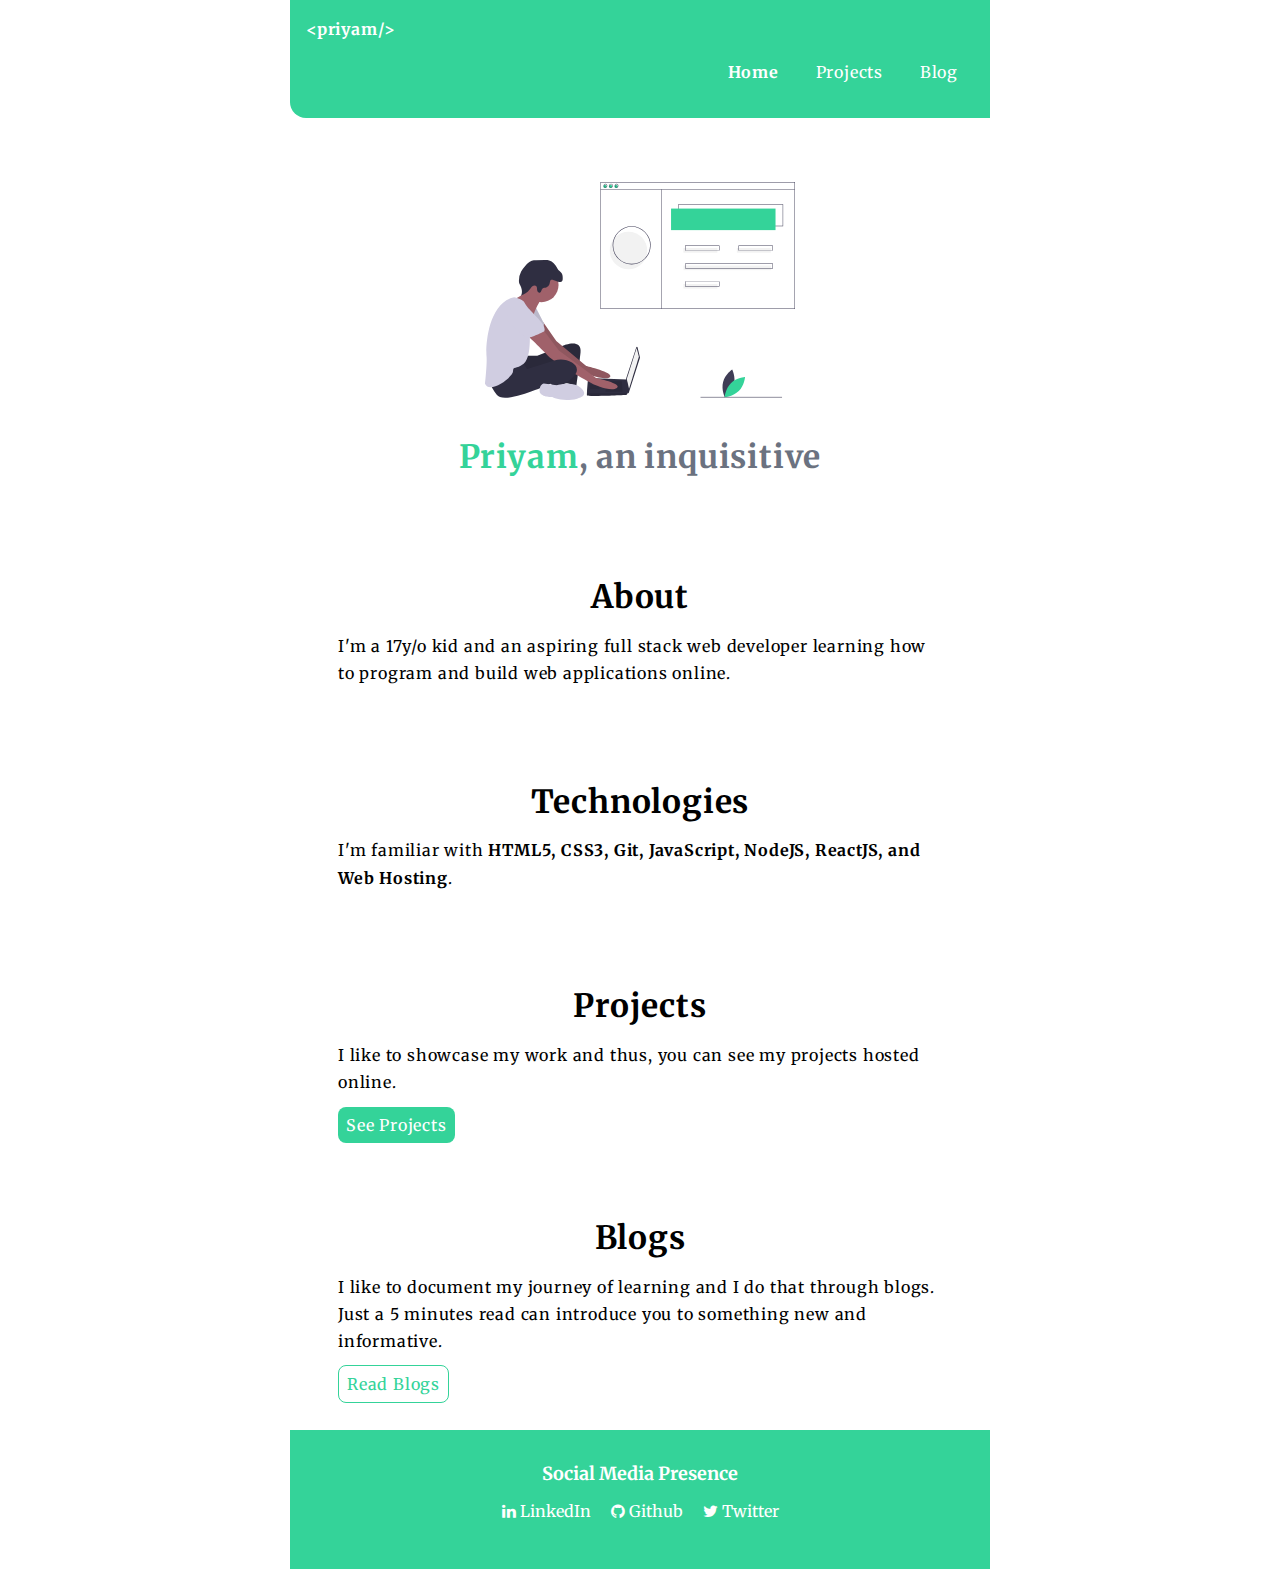
<file: index.html>
<!DOCTYPE html>
<html lang="en">
<head>
	<meta charset="UTF-8">
	<meta name="viewport" content="width=device-width, initial-scale=1.0">
	<title>Home | Priyam</title>
	<link rel="shortcut icon" href="images/favicon.png" type="image/x-icon">
	<link rel="stylesheet" href="https://cdnjs.cloudflare.com/ajax/libs/font-awesome/4.7.0/css/font-awesome.min.css">
	<link rel="stylesheet" type="text/css" href="styles.css">
</head>
<body>
	<!-- Nav Bar -->
	<nav class="navigation container">
		<div class="nav-brand">&lt;priyam/&gt;</div>
			<ul class="list-non-bullet nav-pills">
				<li class="list-item-inline">
					<a class="link link-active" href="index.html">Home</a>
				</li>
				<li class="list-item-inline">
					<a class="link" href="projects.html">Projects<a>
				</li>
				<li class="list-item-inline">
					<a class="link" href="blog.html">Blog</a>
				</li>
			</ul>
	</nav>

	<!-- Hero Section-->
	<header class="hero">
		<img class="hero-img" src="images/web-dev-img.svg">
		<h1 class="hero-heading"><span class="heading-inverted">Priyam</span>, an inquisitive</h1>
	</header>

	<!-- Section - About-->
	<section class="section">
		<div class="container container-center">
			<h1>About</h1>
			<p>I'm a 17y/o kid and an aspiring full stack web developer learning how to program and build web applications online.</p>
		</div>
	</section>

	<!-- Section - Tech -->
	<section class="section ow">
		<div class="container container-center">
			<h1>Technologies</h1>
			<p>I'm familiar with <strong>HTML5, CSS3, Git, JavaScript, NodeJS, ReactJS, and Web Hosting</strong>.</p>
		</div>
	</section>

	<!-- Section - Projects -->
	<section class="section">
		<div class="container container-center">
			<h1>Projects</h1>
			<p>I like to showcase my work and thus, you can see my projects hosted online.</p>
			<a class="link link-primary" href="projects.html">See Projects</a>
		</div>
	</section>

	<!-- Section  Blogs -->
	<section class="section ow">
		<div class="container container-center">
			<h1>Blogs</h1>
			<p>I like to document my journey of learning and I do that through blogs. Just a 5 minutes read can introduce you to something new and informative.</p>
			<a class="link link-secondary" href="blog.html">Read Blogs</a>
		</div>
	</section>

	<!-- You can add even more sections if you want. Add anything which is smart or good about you. Make this your own website -->

	<!-- Footer -->
		<footer class="footer">
		<div class="footer-header">Social Media Presence</div>
		<ul class="social-links list-non-bullet">
			<li class="list-item-inline">
            	<a class="link" href="https://linkedin.com/in/priyam-s" target="_blank"><i class="fa fa-linkedin"></i> LinkedIn</a>
            </li>
			 <li class="list-item-inline">
                <a class="link" href="https://github.com/priyamx7" target="_blank"><i class="fa fa-github"></i> Github</a>
            </li>
			<li class="list-item-inline">
                <a class="link" href="https://twitter.com/whopriyam" target="_blank"><i class="fa fa-twitter"></i> Twitter</a>
            </li>
		</ul>
	</footer>
</body>
</html>
</file>
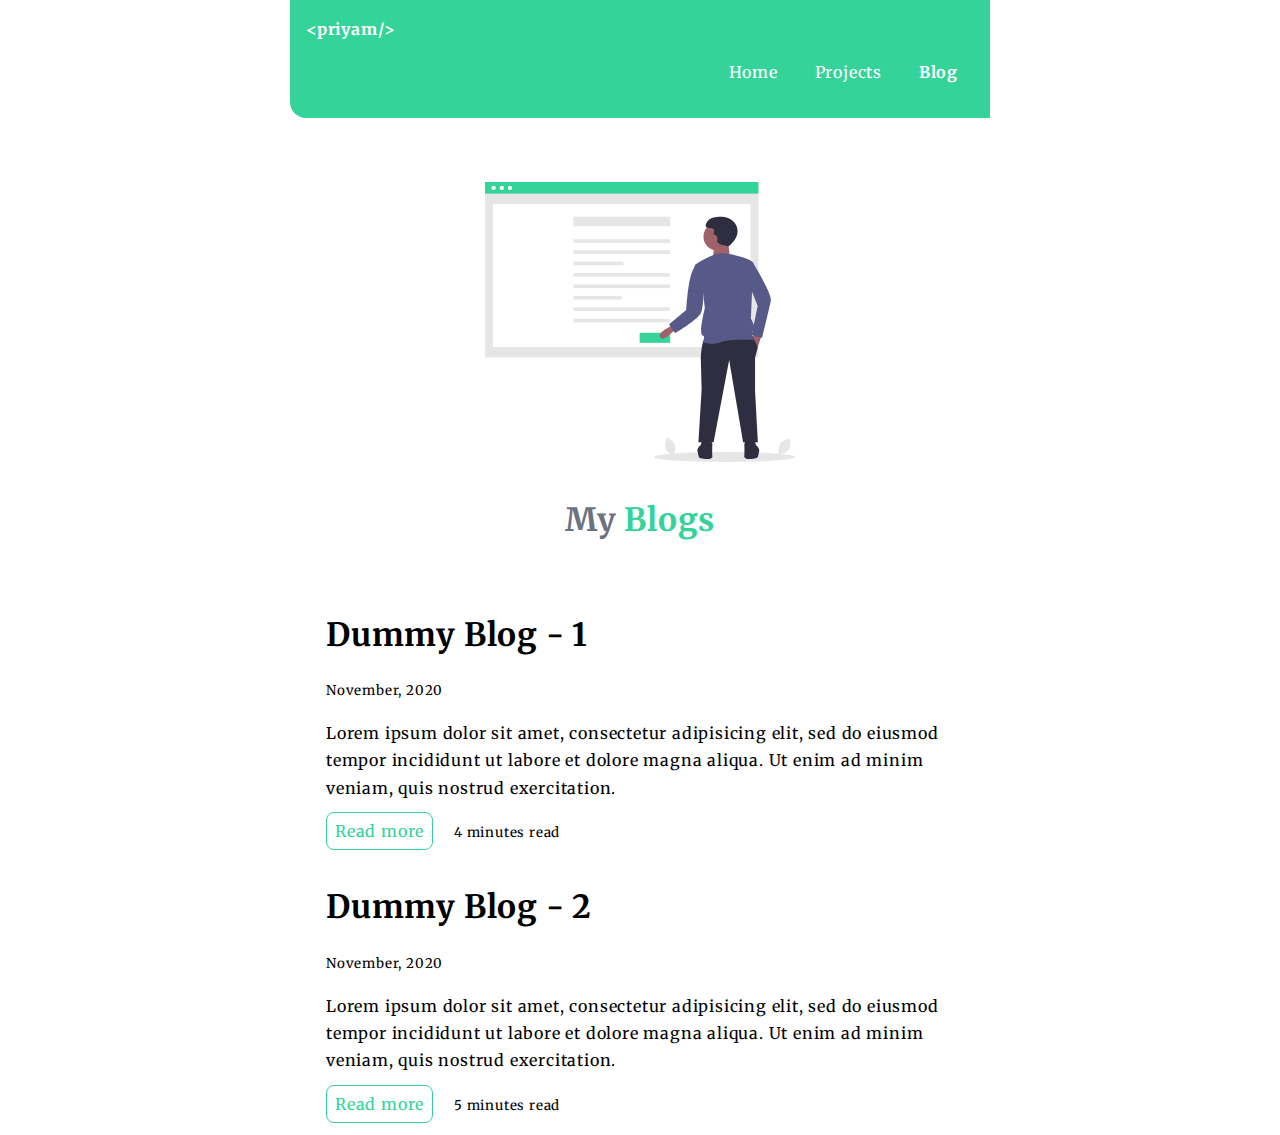
<file: blog.html>
<!DOCTYPE html>
<html lang="en">
<head>
	<meta charset="UTF-8">
	<meta name="viewport" content="width=device-width, initial-scale=1.0">
	<title>Blog | Priyam</title>
	<link rel="shortcut icon" href="images/favicon.png" type="image/x-icon">
	<link rel="stylesheet" type="text/css" href="styles.css">
</head>
<body>
	<!-- Nav Bar -->
	<nav class="navigation container">
		<div class="nav-brand">&lt;priyam/&gt;</div>
			<ul class="list-non-bullet nav-pills">
				<li class="list-item-inline">
					<a class="link" href="index.html">Home</a>
				</li>
				<li class="list-item-inline">
					<a class="link" href="projects.html">Projects<a>
				</li>
				<li class="list-item-inline">
					<a class="link link-active" href="blog.html">Blog</a>
				</li>
			</ul>
	</nav>

	<!-- Heading-->
	<header class="hero">
		<img class="hero-img" src="images/blog-img.svg">
		<h1 class="hero-heading">My <span class="heading-inverted">Blogs</span></h1>
	</header>

	<!-- Heading-->
	<ul class="list-non-bullet">
		<li>
			<div class="container container-center">
				<h1 class="h1-withHeight">Dummy Blog - 1</h1>
				<small>November, 2020</small>
				<p>Lorem ipsum dolor sit amet, consectetur adipisicing elit, sed do eiusmod
				tempor incididunt ut labore et dolore magna aliqua. Ut enim ad minim veniam,
				quis nostrud exercitation.</p>
				<a class="link link-secondary" href="#">Read more</a>
				<small class="blog-read-time">4 minutes read</small>
			</div>
		</li>
		<br>
		<li>
			<div class="container container-center">
				<h1 class="h1-withHeight">Dummy Blog - 2</h1>
				<small>November, 2020</small>
				<p>Lorem ipsum dolor sit amet, consectetur adipisicing elit, sed do eiusmod
				tempor incididunt ut labore et dolore magna aliqua. Ut enim ad minim veniam,
				quis nostrud exercitation.</p>
				<a class="link link-secondary" href="#">Read more</a>
				<small class="blog-read-time">5 minutes read</small>
			</div>
		</li>
	</ul>
</body>
</html>
</file>
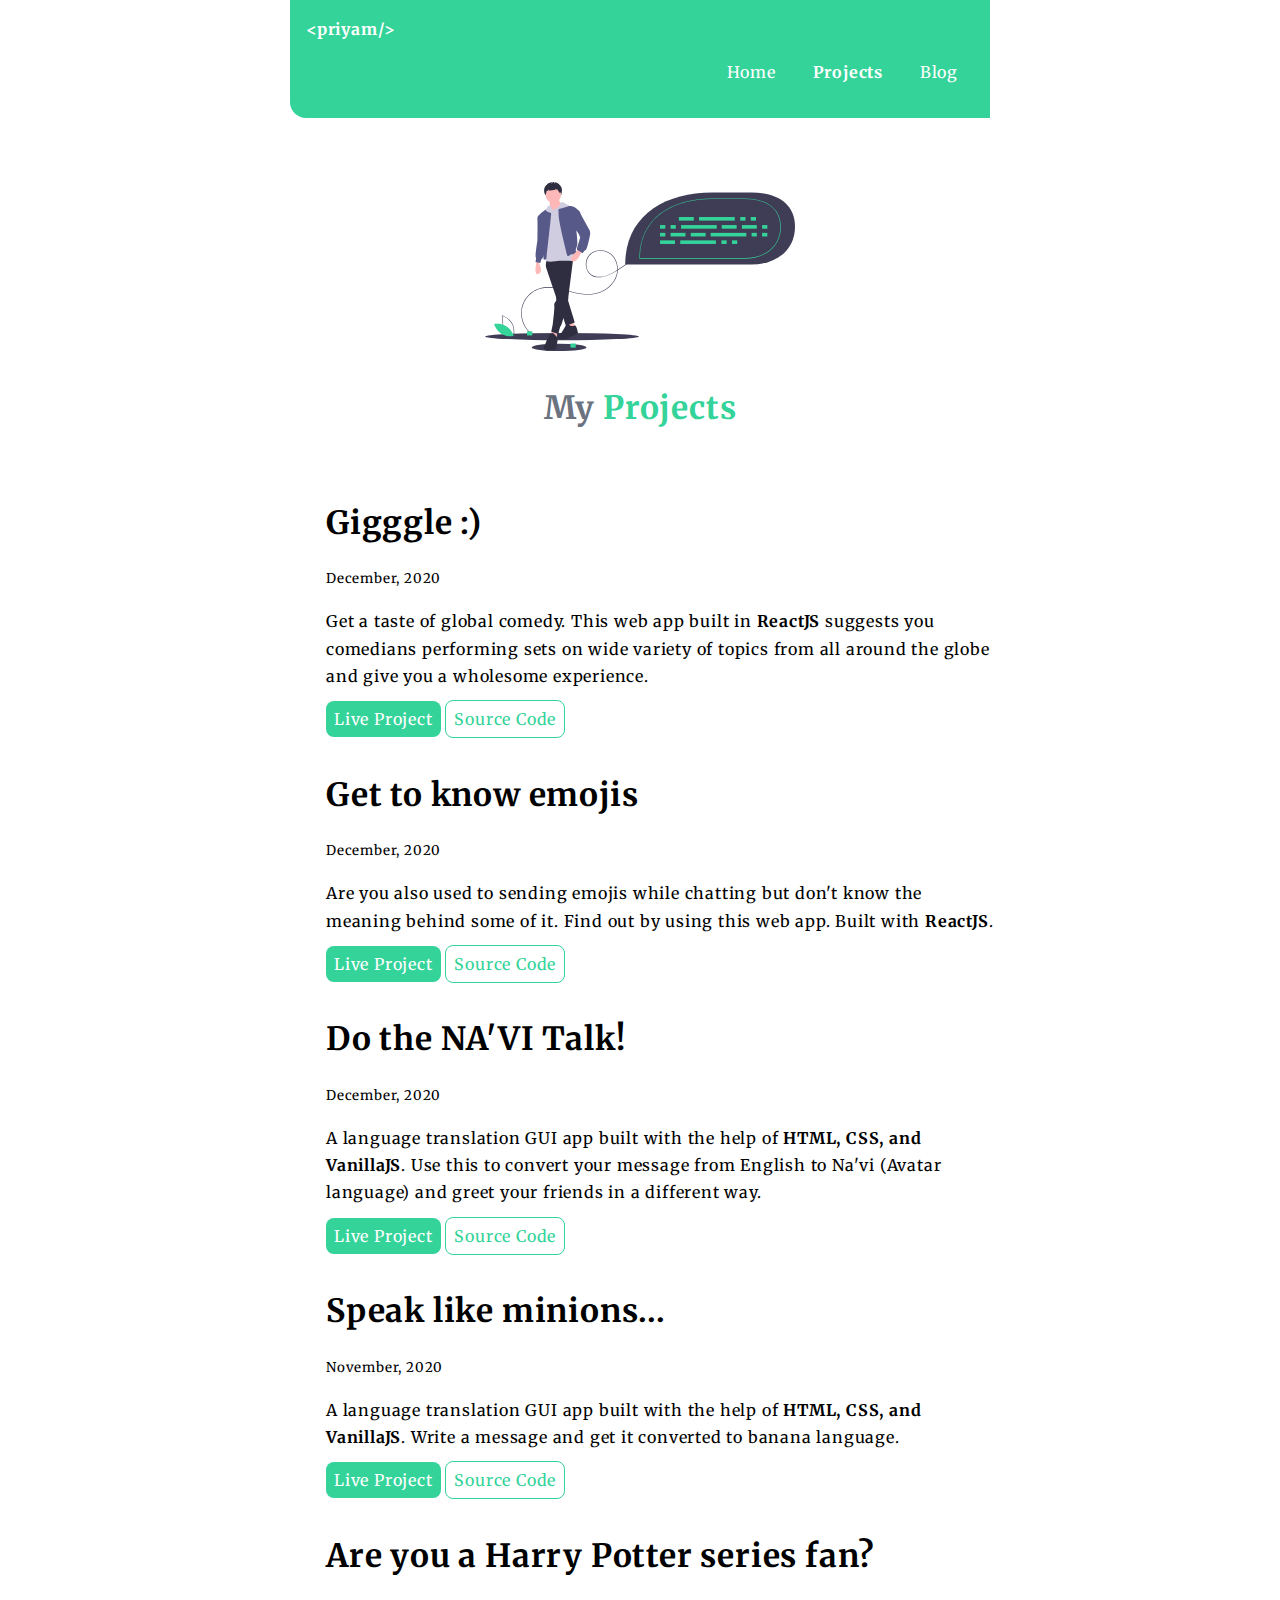
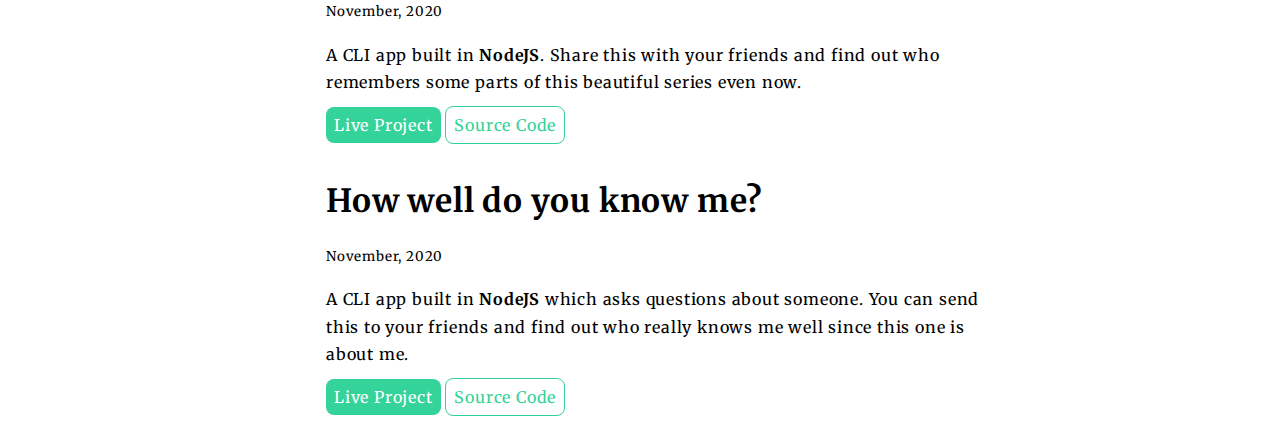
<file: projects.html>
<!DOCTYPE html>
<html lang="en">
<head>
	<meta charset="UTF-8">
	<meta name="viewport" content="width=device-width, initial-scale=1.0">
	<title>Projects | Priyam</title>
	<link rel="shortcut icon" href="images/favicon.png" type="image/x-icon">
	<link rel="stylesheet" type="text/css" href="styles.css">
</head>
<body>
	<!-- Nav Bar -->
	<nav class="navigation container">
		<div class="nav-brand">&lt;priyam/&gt;</div>
			<ul class="list-non-bullet nav-pills">
				<li class="list-item-inline">
					<a class="link" href="index.html">Home</a>
				</li>
				<li class="list-item-inline">
					<a class="link link-active" href="projects.html">Projects<a>
				</li>
				<li class="list-item-inline">
					<a class="link" href="blog.html">Blog</a>
				</li>
			</ul>
	</nav>

	<header class="hero">
		<img class="hero-img" src="images/src-code-img.svg">
		<h1 class="hero-heading">My <span class="heading-inverted">Projects</span></h1>
	</header>

	<ul class="list-non-bullet">
		<li>
			<div class="container container-center">
				<h1 class="h1-withHeight">Gigggle :)</h1>
				<small>December, 2020</small>
				<p>Get a taste of global comedy. This web app built in <strong>ReactJS</strong> suggests you comedians performing sets on wide variety of topics from all around the globe and give you a wholesome experience.</p>
				<a class="link link-primary" href="https://o3pwn.csb.app/">Live Project</a>
				<a class="link link-secondary" href="https://github.com/priyamx7/gigggle" target="_blank">Source Code</a>
			</div>
		</li>
		<br>
		<li>
			<div class="container container-center">
				<h1 class="h1-withHeight">Get to know emojis</h1>
				<small>December, 2020</small>
				<p>Are you also used to sending emojis while chatting but don't know the meaning behind some of it. Find out by using this web app. Built with <strong>ReactJS</strong>.</p>
				<a class="link link-primary" href="https://pcsxh.csb.app/">Live Project</a>
				<a class="link link-secondary" href="https://github.com/priyamx7/get-to-know-emojis" target="_blank">Source Code</a>
			</div>
		</li>
		<br>
		<li>
			<div class="container container-center">
				<h1 class="h1-withHeight">Do the NA'VI Talk!</h1>
				<small>December, 2020</small>
				<p>A language translation GUI app built with the help of <strong>HTML, CSS, and VanillaJS</strong>. Use this to convert your message from English to Na'vi (Avatar language) and greet your friends in a different way.</p>
				<a class="link link-primary" href="https://navi-talk.netlify.app/" target="_blank">Live Project</a>
				<a class="link link-secondary" href="https://github.com/priyamx7/navi-talk" target="_blank">Source Code</a>
			</div>
		</li>
		<br>
		<li>
			<div class="container container-center">
				<h1 class="h1-withHeight">Speak like minions...</h1>
				<small>November, 2020</small>
				<p>A language translation GUI app built with the help of <strong>HTML, CSS, and VanillaJS</strong>. Write a message and get it converted to banana language.</p>
				<a class="link link-primary" href="https://minionbananatalk.netlify.app/" target="_blank">Live Project</a>
				<a class="link link-secondary" href="https://github.com/priyamx7/banana-language-translator" target="_blank">Source Code</a>
			</div>
		</li>
		<br>
		<li>
			<div class="container container-center">
				<h1 class="h1-withHeight">Are you a Harry Potter series fan?</h1>
				<small>November, 2020</small>
				<p>A CLI app built in <strong>NodeJS</strong>. Share this with your friends and find out who remembers some parts of this beautiful series even now.</p>
				<a class="link link-primary" href="https://repl.it/@001priyamraj/harry-potter-quiz-game?embed=1&output=1" target="_blank">Live Project</a>
				<a class="link link-secondary" href="https://github.com/priyamx7/harry-potter-quiz" target="_blank">Source Code</a>
			</div>
		</li>
		<br>
		<li>
			<div class="container container-center">
				<h1 class="h1-withHeight">How well do you know me?</h1>
				<small>November, 2020</small>
				<p>A CLI app built in <strong>NodeJS</strong> which asks questions about someone. You can send this to your friends and find out who really knows me well since this one is about me.</p>
				<a class="link link-primary" href="https://repl.it/@001priyamraj/neogcamp-project1?embed=1&output=1" target="_blank">Live Project</a>
				<a class="link link-secondary" href="https://github.com/priyamx7/do-you-know-me-quiz" target="_blank">Source Code</a>
			</div>
		</li>
	</ul>
</body>
</html>
</file>
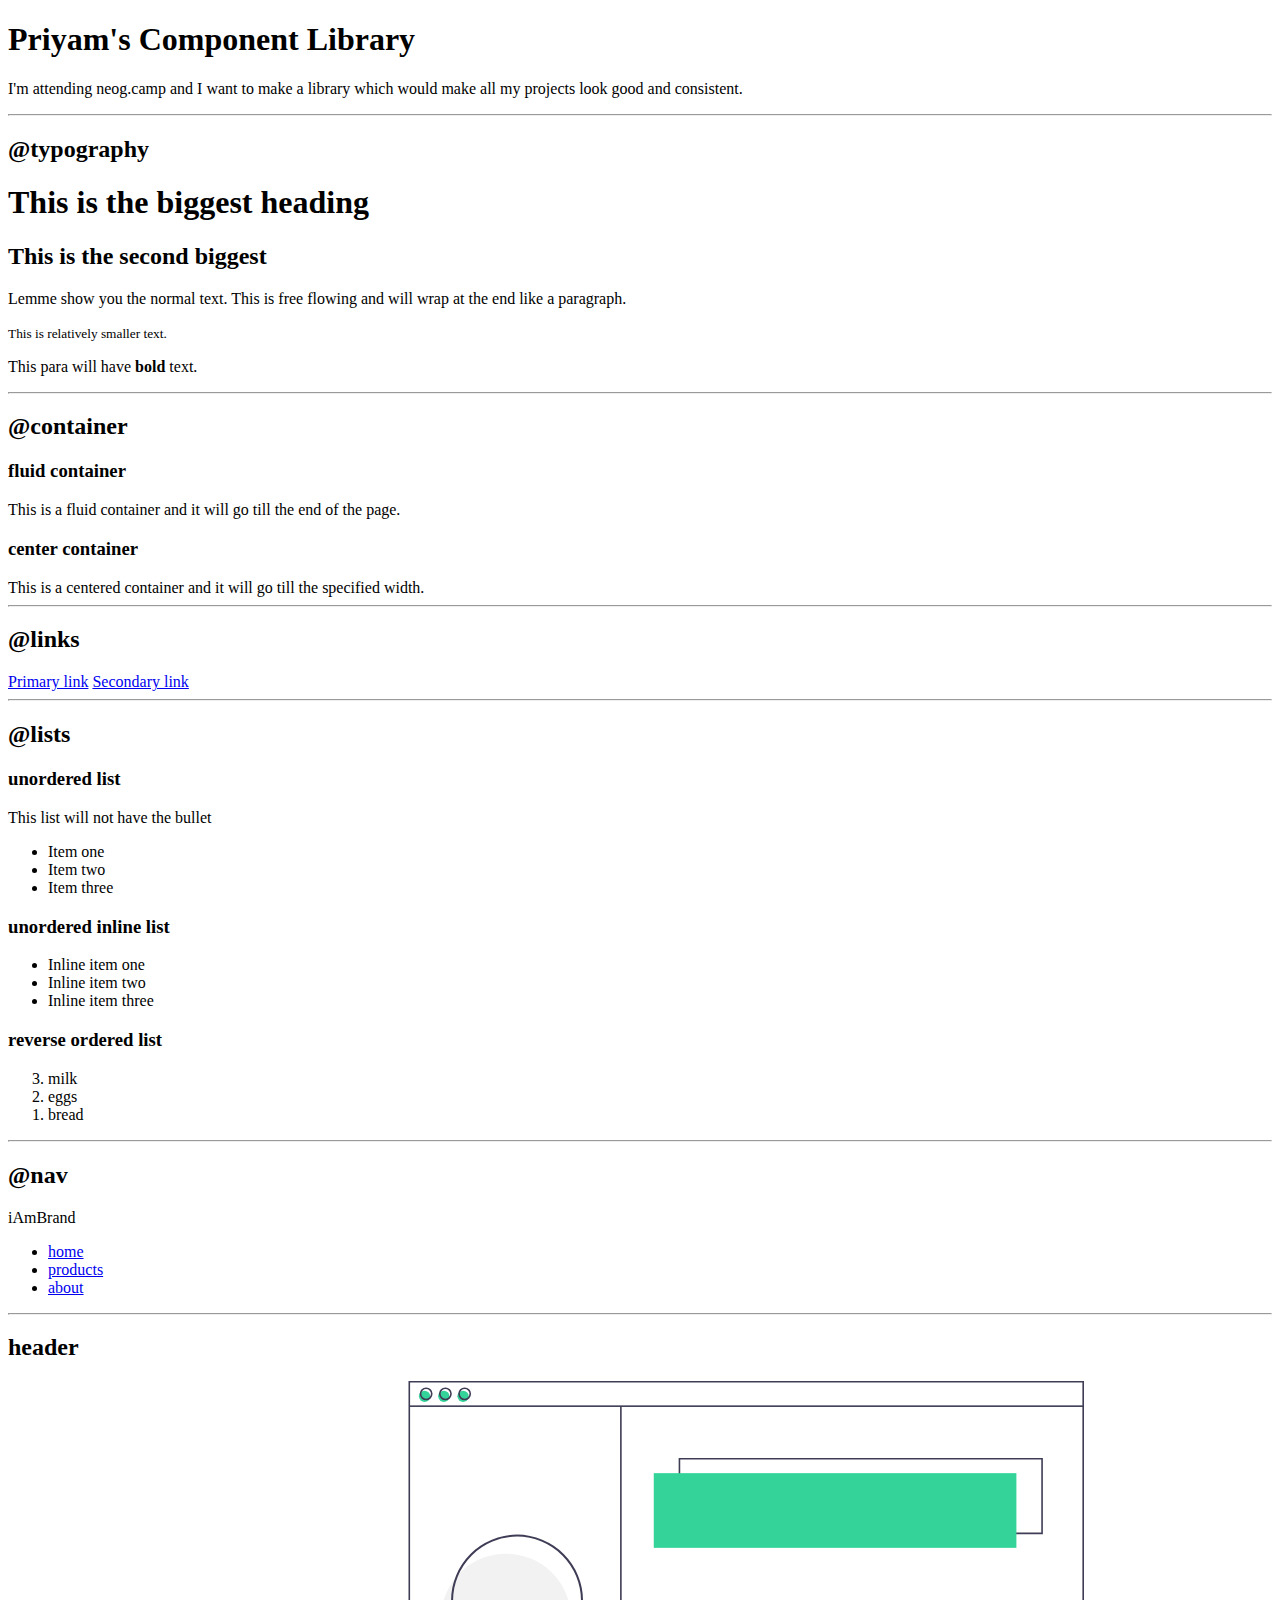
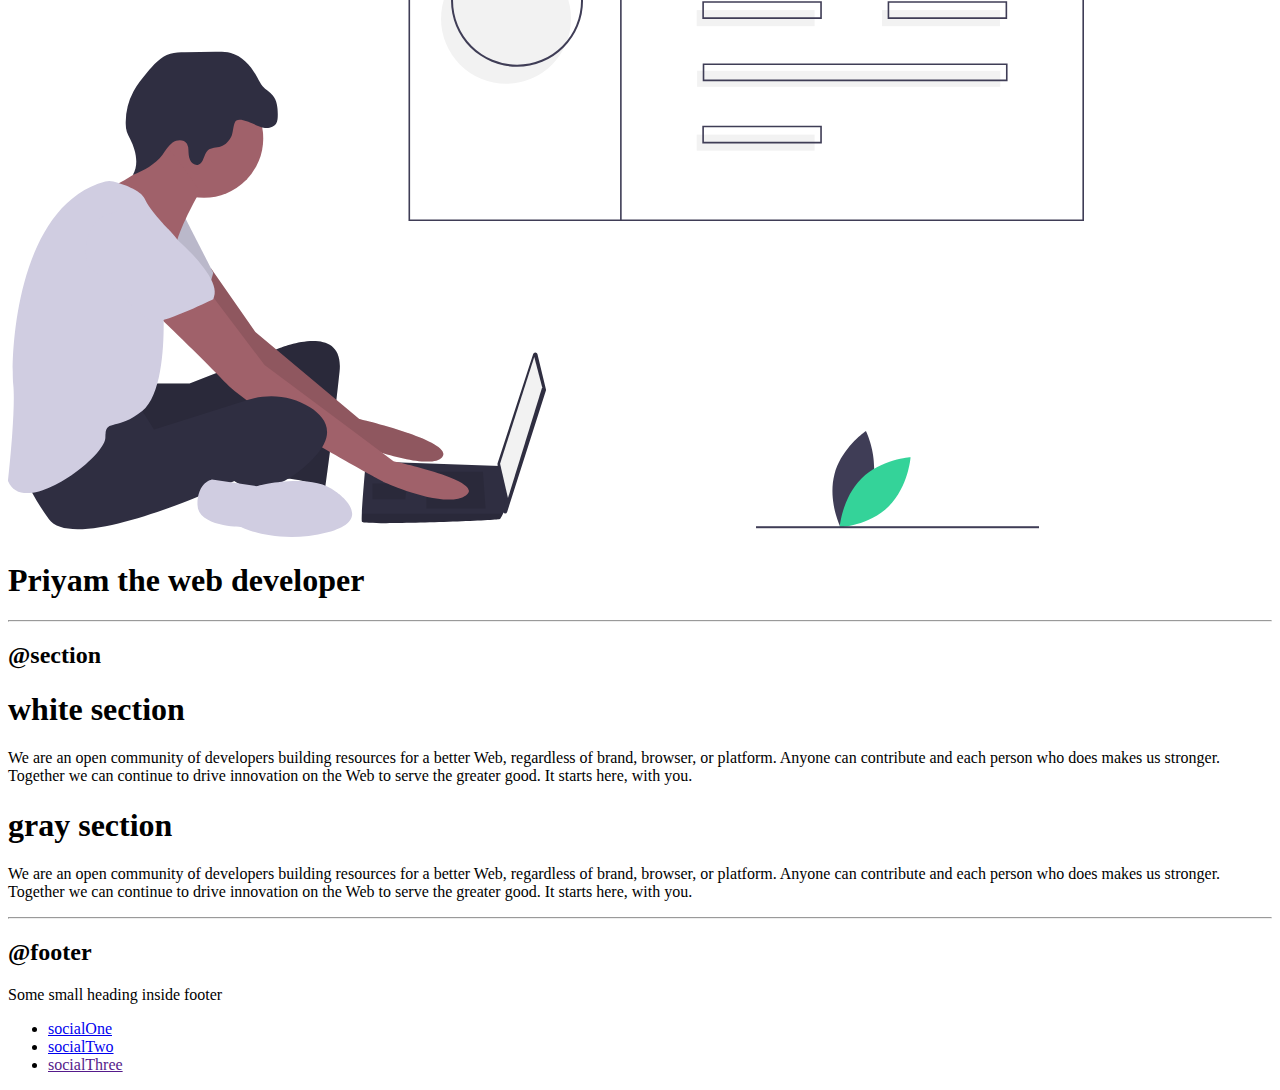
<file: lib/components.html>
<!DOCTYPE html>
<html lang="en">
<head>
	<meta charset="UTF-8">
	<meta name="viewport" content="width=device-width, initial-scale=1.0">
	<title>Component Library</title>
	<link rel="stylesheet" type="text/css" href="E:/Code/Self/neogcamp lesson-3/styles.css">
</head>
<body>
	<h1>Priyam's Component Library</h1>
	<p>I'm attending neog.camp and I want to make a library which would make all my projects look good and consistent.</p>

	<hr>

	<h2>@typography</h2>
	<h1>This is the biggest heading</h1>
	<h2>This is the second biggest</h2>
	<p>Lemme show you the normal text. This is free flowing and will wrap at the end like a paragraph.</p>
	<small>This is relatively smaller text.</small>
	<p>This para will have <strong>bold</strong> text.</p>

	<hr>

	<h2>@container</h2>

	<h3>fluid container</h3>
	<div class="container-fluid">This is a fluid container and it will go till the end of the page.</div>

	<h3>center container</h3>
	<div class="container-center">This is a centered container and it will go till the specified width.</div>

	<hr>

	<h2>@links</h2>

	<a class="link link-primary" href="/">Primary link</a>
	<a class="link link-secondary" href="/">Secondary link</a>

	<hr>

	<h2>@lists</h2>

	<h3>unordered list</h3>
	<p>This list will not have the bullet</p>
	<ul class="list-non-bullet">
		<li>Item one</li>
		<li>Item two</li>
		<li>Item three</li>
	</ul>

	<h3>unordered inline list</h3>
	<ul>
		<li class="list-item-inline">Inline item one</li>
		<li class="list-item-inline">Inline item two</li>
		<li class="list-item-inline">Inline item three</li>
	</ul>

	<h3>reverse ordered list</h3>
	<ol reversed>
		<li>milk</li>
		<li>eggs</li>
		<li>bread</li>
	</ol>

	<hr>

	<h2>@nav</h2>

	<nav class="navigation container">
		<div class="nav-brand">iAmBrand</div>
			<ul class="list-non-bullet nav-pills">
				<li class="list-item-inline">
					<a class="link link-active" href="/">home</a>
				</li>
				<li class="list-item-inline">
					<a class="link" href="/">products<a>
				</li>
				<li class="list-item-inline">
					<a class="link" href="/">about</a>
				</li>
			</ul>
	</nav>
	<hr>

	<h2>header</h2>

	<header class="hero">
		<img class="hero-img" src="/images/web-dev-img.svg"> <!-- Color code - #34D399 -->
		<h1 class="hero-heading">Priyam the <span class="heading-inverted">web developer</span></h1>
	</header>

	<hr>

	<h2>@section</h2>

	<section class="section">
		<div class="container container-center">
			<h1>white section</h1>
			<p>We are an open community of developers building resources for a better Web, regardless of brand, browser,
                or platform. Anyone can contribute and each person who does makes us stronger. Together we can continue
                to drive innovation on the Web to serve the greater good. It starts here, with you.
            </p>
		</div>
	</section>

	<section class="section ow">
		<div class="container container-center">
			<h1>gray section</h1>
			<p>We are an open community of developers building resources for a better Web, regardless of brand, browser,
                or platform. Anyone can contribute and each person who does makes us stronger. Together we can continue
                to drive innovation on the Web to serve the greater good. It starts here, with you.</p>
		</div>
	</section>

	<hr>

	<h2>@footer</h2>

	<footer class="footer">
		<div class="footer-header">Some small heading inside footer</div>
		<ul class="social-links list-non-bullet">
			<li class="list-item-inline" >
				<a class="link" href="/">socialOne</a>
			</li>
			<li class="list-item-inline">
				<a class="link" href="/">socialTwo</a>
			</li>
			<li class="list-item-inline">
				<a class="link" href="">socialThree</a>
			</li>
		</ul>
	</footer>
</body>
</html>
</file>
<file: styles.css>
@import url('https://fonts.googleapis.com/css2?family=Merriweather:wght@300;400;700&display=swap');

:root {
	--primary-color:#34D399;
	--off-black: #F3F4F6; /* For light theme use this color here - #F3F4F6 */
    --dark-gray: #6B7280;
}

body {
	margin: 0px;
	font-family: 'Merriweather', serif;
	color: #000; /* change/remove this when converting to light theme */
	background: #fff; /* change/remove the bg for light theme*/
}

* {
	box-sizing: border-box;
}

hr {
	margin: 2rem 0rem;
}

/**	container **/
.container{
	padding-left: 1rem;
	padding-right: 1rem;
	letter-spacing: 0.05rem;
	line-height: 1.7rem;
}

.container-center{
	max-width: 700px;
	margin: auto;
}

/** Links **/
.link{
	text-decoration: none;
	padding: 0.5rem;
}

.link-primary {
	background-color: var(--primary-color);
	border-radius: 0.5rem;
	color: white;
}

.link-secondary {
	color: var(--primary-color);
	border-radius: 0.5rem;
	border: 1px solid var(--primary-color);
}

/**lists**/
.list-non-bullet {
	list-style: none;
}

.list-item-inline {
	display: inline;
	padding: 0rem 0.5rem;
}

/** Navigation**/
.navigation {
	background-color: var(--primary-color);
	color: white;
	padding: 1rem;
	max-width: 700px;
	margin: auto;
	border-bottom-left-radius: 1rem;
	letter-spacing: 0.05rem;
}

.navigation .nav-brand {
	font-weight: bold;
}

.navigation .nav-pills {
	text-align: right;
}

.navigation .link {
	color: #ffffff;
}

.navigation .link-active {
	font-weight: bold;
}

/** Header **/
.hero {
	padding: 2rem;
	padding-top: 4rem;
	letter-spacing: 0.05rem;
}

.hero .hero-img {
	max-width: 310px;
	display: block;
	margin: auto;
}

.hero .hero-heading {
	text-align: center;
	padding-top: 1rem;
	color: var(--dark-gray);
}

.hero .hero-heading .heading-inverted {
	color: var(--primary-color);
}


/** section **/
.section {
	padding: 2rem;
	max-width: 700px;
	margin: auto;
}

.section h1 {
	text-align: center;
}

.ob {
	background-color: var(--off-black);
}

/** footer **/
.footer {
	background-color: var(--primary-color);
	padding: 2rem 1rem;
	max-width: 700px;
	margin: auto;
	text-align: center;
	color: #fff;
}

.footer .link {
	color: #ffffff;
	padding: 0rem;
}

.footer .footer-header {
	font-weight: bold;
	font-size: large;
}

.footer ul {
    padding-inline-start: 0;
}

/** Miscellaneous **/

.blog-read-time {
	margin-left: 1rem;
}

.h1-withHeight {
	line-height: 2.5rem;
}
</file>
